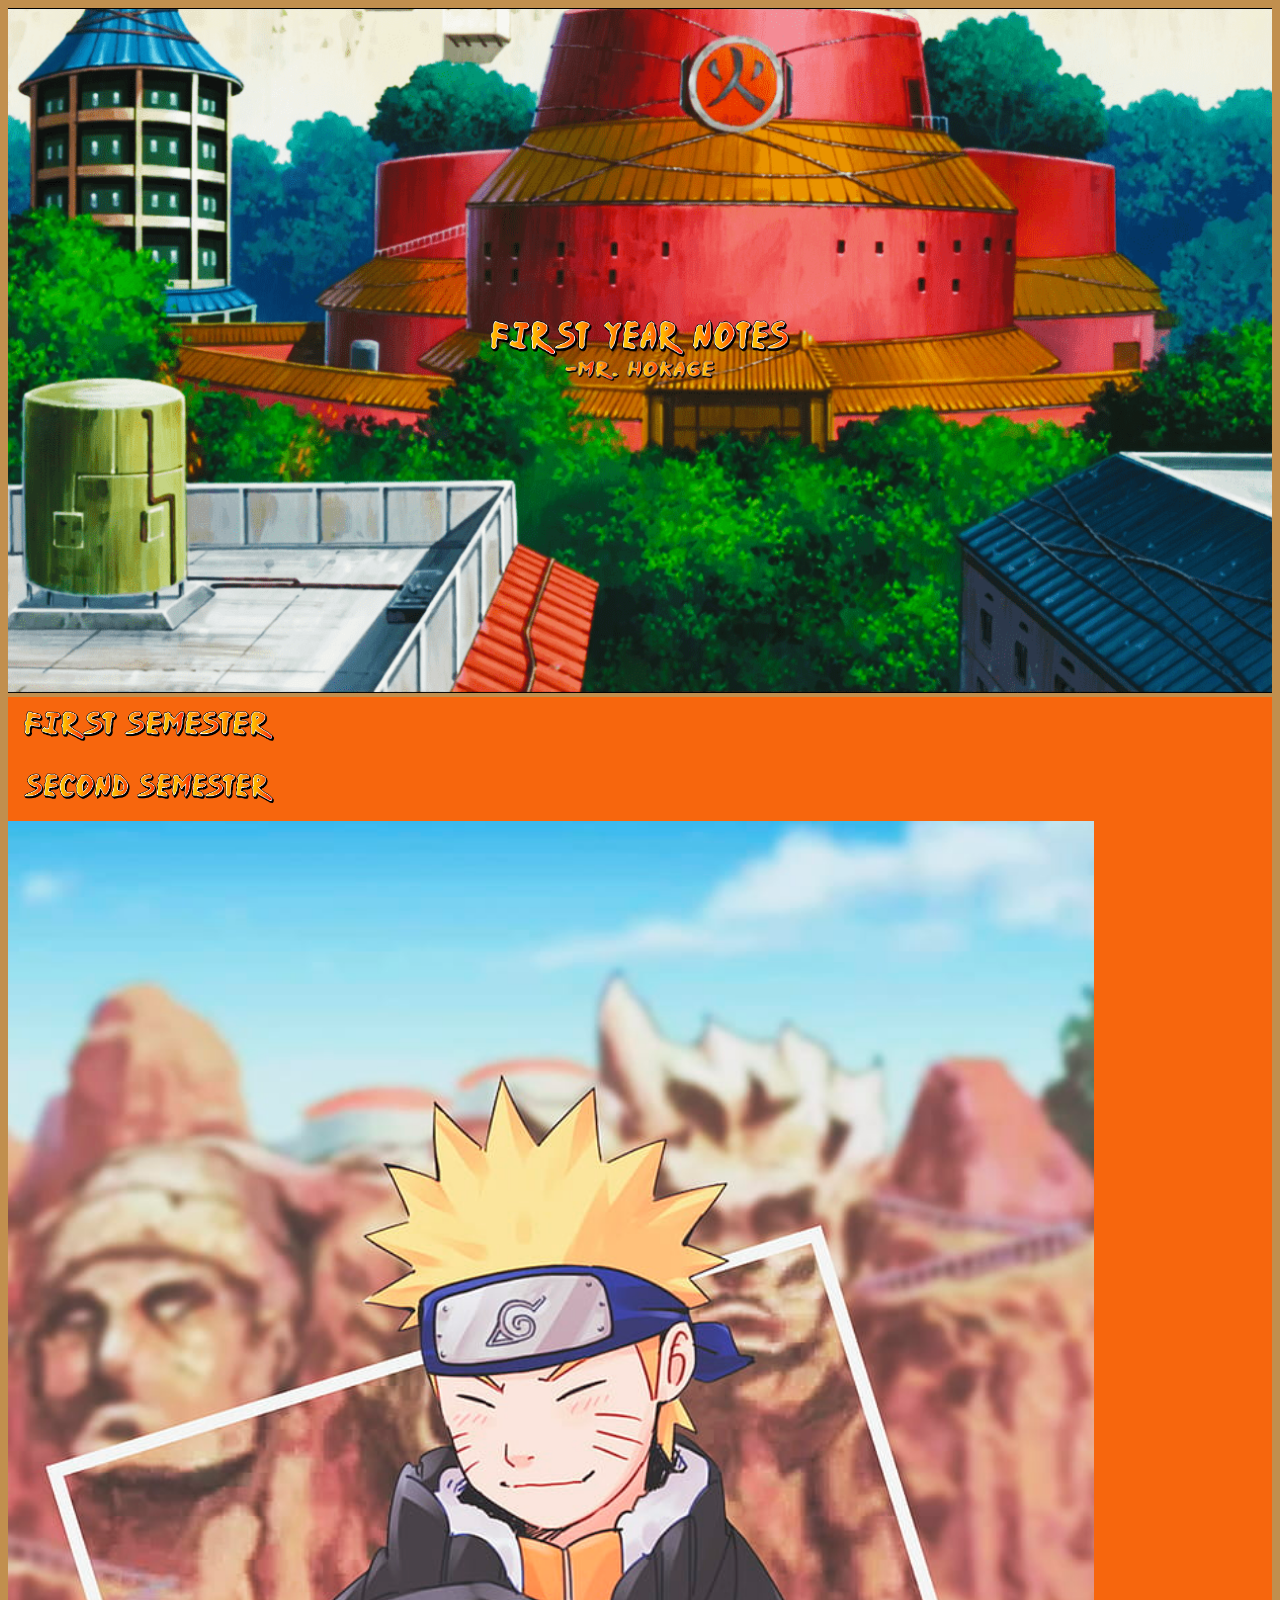
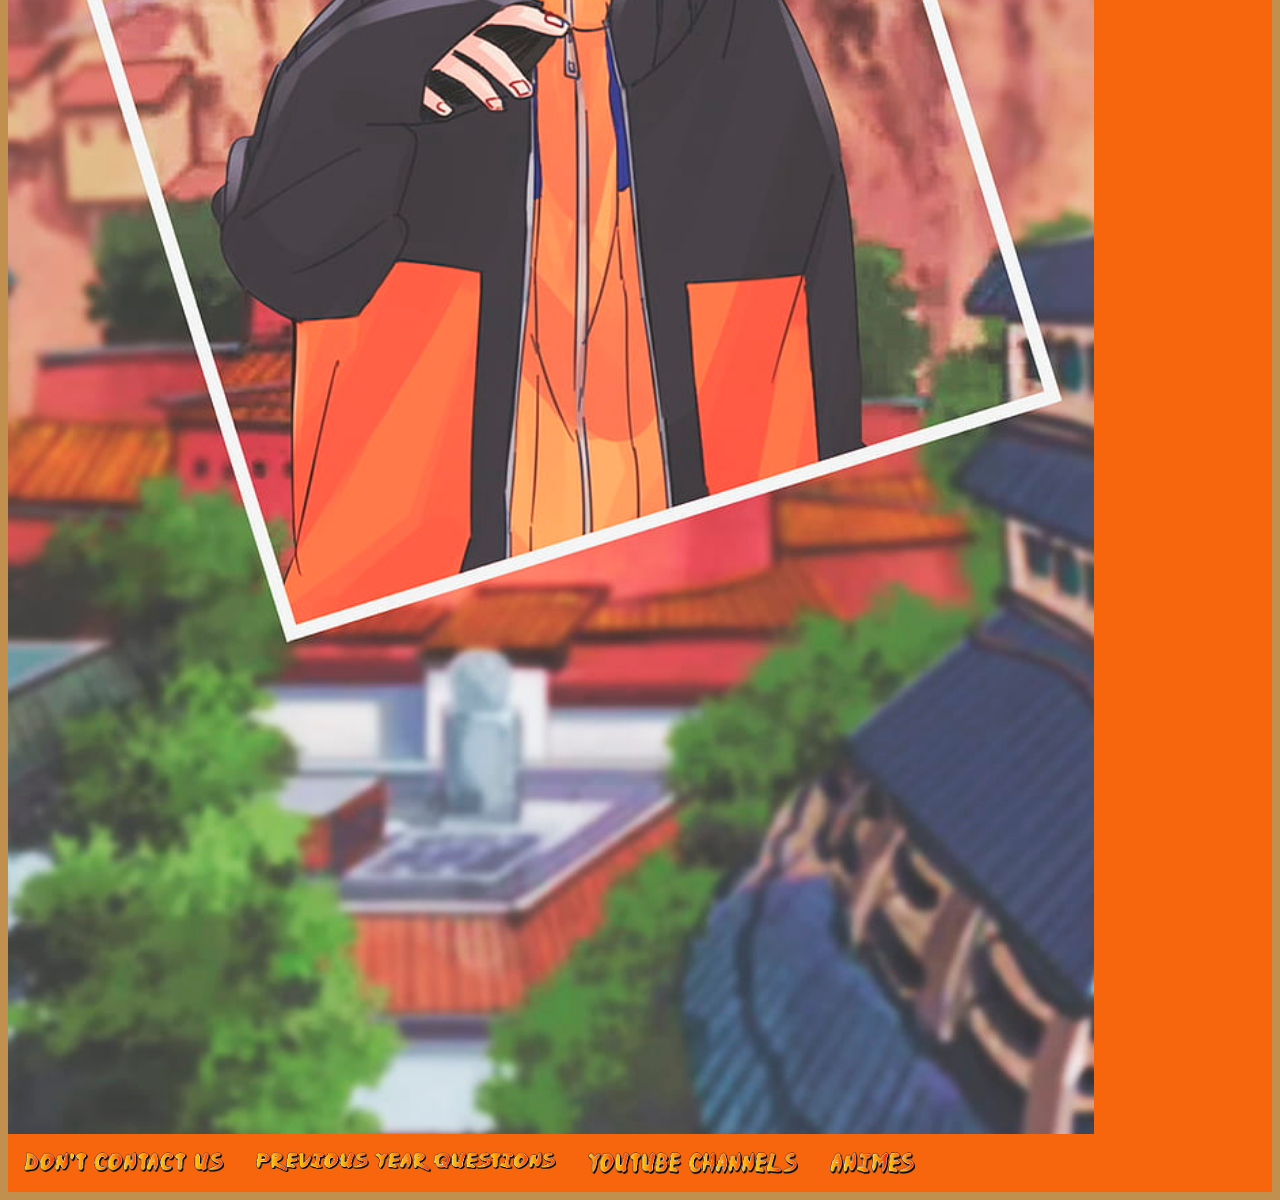
<file: index.html>
<!DOCTYPE html>
<html lang="en">
<head>
    <meta charset="UTF-8">
    <meta name="viewport" content="width=device-width, initial-scale=1.0">
    <title>College Notes</title>

    
</head>
<style>
    h1{text-align: center;}
</style>
<link rel="stylesheet" href="style.css">


<body>

 

    <div class="container">
        <img src="assets/2656238.webp" alt="Snow" style="width:100%;">
        <div class="centered">
          <img src="assets/fonts1.png" width="300">
        <br>
        <img src="assets/fonts 2.png" width="150" height="20">
        </div>
        
    
      </div>
      <div id="content">
        
    </div>

      <div class="navbar">
        
        

        <div class="dropdown">
            <button class="dropbtn"><img src="assets/1st sem.png" width="250" height="30">
              <i class="fa fa-caret-down"></i>
            </button>
            <div class="dropdown-content">
              <a href="https://drive.google.com/file/d/1um2m9aalrdAsUWiTsKs-oe1f9gaI6zeo/view">1. Syllabus</a>
              <a href="https://drive.google.com/drive/folders/1pyjoAegSNZNUeLZtaSLVuzNosgxiom-c">2. Mathematics I [ Credits-4 ]</a>
              <a href="https://drive.google.com/drive/folders/1AzIhTBoPd79ly6-RD29SHAVrKY7TQI2o?usp=share_link">3. Physics [ Credits-4 ]</a>
              <a href="https://drive.google.com/file/d/1eXaaGMkc3wBR1JmvhPXwvYPcqobOfQp0/view">4. Biological Science [ Credits-2 ]</a>
              <a href="https://drive.google.com/drive/folders/12rQnAogqUMGtk2sm0E_WRZ1NexXDMxFH">5. Basic of Electrical Engineering [ Credits-4 ]]</a>
              <a href="https://drive.google.com/drive/folders/1Pdd6yRnHajIfWQmmpZ3YodOrii5leCcB?usp=share_link">6. Programming for Problem Solving [ Credits-4 ]</a>
              <a href="file:///Users/mm/Desktop/Personal%20projects/7.%20College%20notes/index.html#h.ofu6gforxkd1">7.Workshop[Credits-1.5]</a>
           </div>
      </div>


      <div class="dropdown">
        <button class="dropbtn"><img src="assets/f2e989331d9fc64bc22b54b683ebff59.png" width="250" height="30">
          <i class="fa fa-caret-down"></i>
        </button>
        <div class="dropdown-content">
          <a href="https://drive.google.com/file/d/1um2m9aalrdAsUWiTsKs-oe1f9gaI6zeo/view">1. Syllabus</a>
          <a href="https://drive.google.com/drive/folders/1hSo1T9c6USP6lT-64BGXDSZzgH1rGjMy?usp=share_link">2. Mathematics II [ Credits-4 ]</a>
          <a href="https://drive.google.com/drive/folders/1RdBcZHLkOAGXdrh6RP_kFVyfM_Z3urii?usp=share_link">3. Chemistry [ Credits-4 ]</a>
          <a href="https://drive.google.com/drive/folders/1l632_pkRRf7ANqm8YCvwdXMRe27Hkn6F?usp=share_link">4. Environmental Sciences [ Credits-2 ]</a>
          <a href="https://drive.google.com/drive/folders/1Q0hX1KRZXDVFwfjyCFe9mwFjNSepHkxV?usp=share_link">5. Basics of Mechanical Engineering [ Credits-4 ]</a>
          <a href="https://drive.google.com/drive/folders/1ujKZA9MpeWxhvVc-0ZAOlz3_4Wt_Sqyu">6. Basics of Electronics and Communication Engineering [ Credits-4 ]</a>
          <a href="https://drive.google.com/file/d/1h8kOt78-EjoKpWuqZBMQw7a2-VECZcHE/view?usp=sharing">7. BECE LAB MANUAL</a>
      

      </div>


      <img src="assets/naruto.jpeg"  style="width:100%;">
      <footer style="text-align: center;">
        <a href="contact.html" ><img src="assets/dont cntact us.png" width="200" height="20"></a>

        <a href="pyq.html"> <img src="assets/pyq.png" width="300" height="20"> </a>
        <a href="youtube.html"> <img src="assets/utube.png" width="210" ></a>
        <a href="https://aniwatch.to/home"><img src="assets/animes.png" height="22"></a>
        
    </footer>
     
     

     

 
  
    
</body>
</html>
</file>
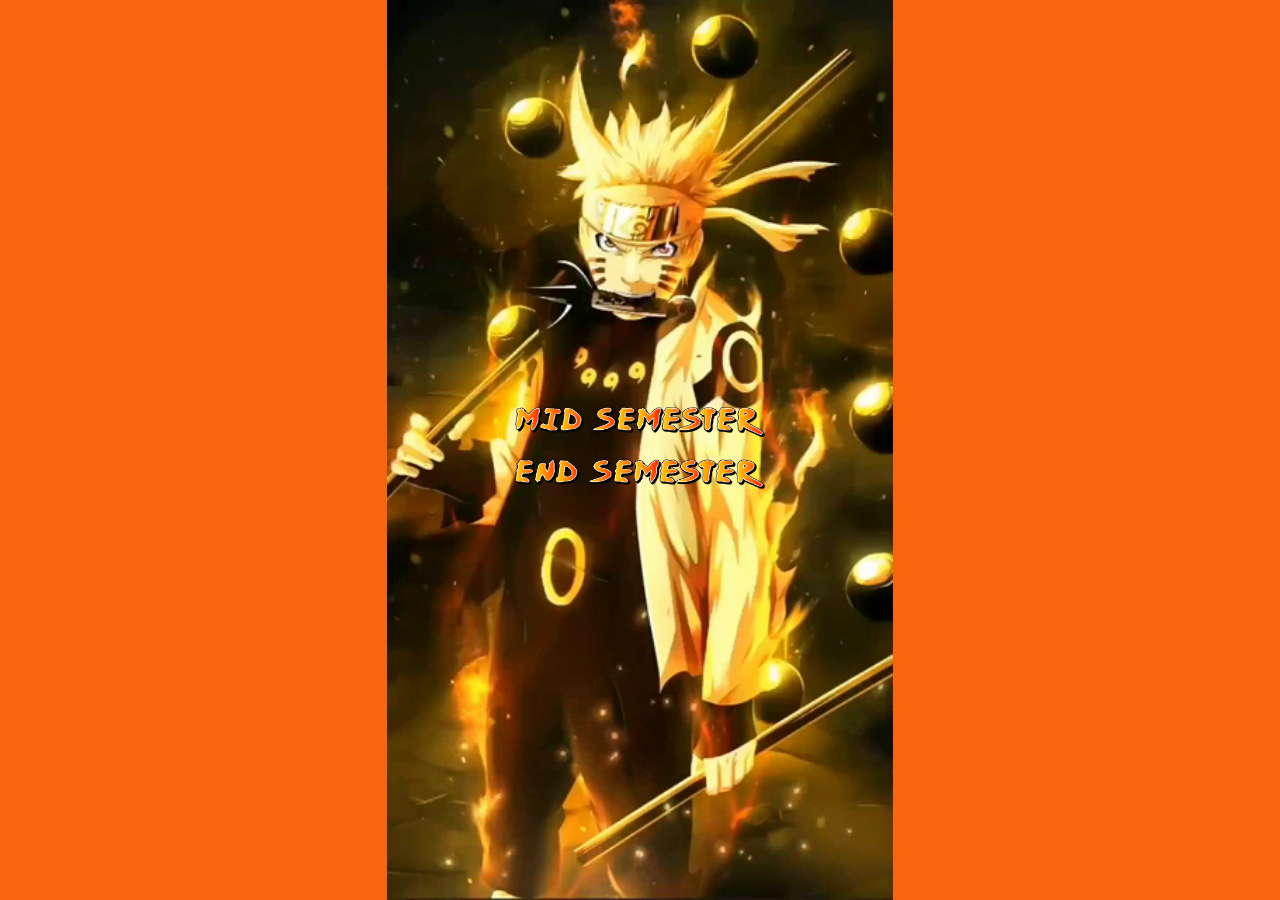
<file: pyq.html>
<!DOCTYPE html>
<html lang="en">
<head>
    <meta charset="UTF-8">
    <meta name="viewport" content="width=device-width, initial-scale=1.0">
    <title>Video Background Page</title>
    <style>
        body {
            margin: 0;
            padding: 0;
            overflow: hidden;
            font-family: Arial, sans-serif;
            background-color: #f7660d;
        }

        #video-background {
            position: fixed;
            top: 0;
            left: 0;
            width: 100%;
            height: 100%;
            z-index: -1;
        }

        #content {
            position: absolute;
            top: 0;
            left: 0;
            width: 100%;
            height: 100%;
            display: flex;
            flex-direction: column;
            justify-content: center;
            align-items: center;
            color: white;
            text-align: center;
        }

        h1 {
            font-size: 36px;
            margin-bottom: 20px;
        }

        p {
            font-size: 18px;
        }
    </style>
</head>
<body>
    <video autoplay muted loop id="video-background">
        <source src="assets/fire-naruto.mp4" type="video/mp4" width="100%">
        
    </video>
    
    <div id="content">
        <a href="https://drive.google.com/drive/u/0/folders/1wZL2IUY4MzLtj_MJodzW4rsZCGND_HT_"><img src="assets/mid sem.png" width="250" height="30"></a> 
        <br>
        <a href="https://drive.google.com/drive/u/0/folders/1otbFEFp9unD2sP54PHRRiAruYqSfVIBp" ><img src="assets/end sem.png" width="250" height="30"></a>
        
    </div>
</body>
</html>
</file>
<file: style.css>
.container {
    position: relative;
    text-align: center;
    color:rgb(242, 218, 62);
    font-family:Verdana, Geneva, Tahoma, sans-serif;
  }

  .centered {
    position: absolute;
    top: 50%;
    left: 50%;
    transform: translate(-50%, -50%);
  }

body{background-color:rgba(181, 121, 44, 0.841);}

/* Navbar container */
.navbar {
    overflow: hidden;
    background-color: #f7660d;
    font-family: Arial;
  }
  
  /* Links inside the navbar */
  .navbar a {
    float: left;
    font-size: 16px;
    color: white;
    text-align: center;
    padding: 14px 16px;
    text-decoration: none;
  }
  
  /* The dropdown container */
  .dropdown{
    float: left;
    overflow: hidden;
  }
  
  /* Dropdown button */
  .dropdown .dropbtn {
    font-size: 16px;
    border: none;
    outline: none;
    color: white;
    padding: 14px 16px;
    background-color: inherit;
    font-family: inherit; /* Important for vertical align on mobile phones */
    margin: 0; /* Important for vertical align on mobile phones */
  }
  
  /* Add a red background color to navbar links on hover */
  .navbar a:hover, .dropdown:hover .dropbtn {
    background-color: red;
  }
  
  /* Dropdown content (hidden by default) */
  .dropdown-content {
    display: none;
    position: absolute;
    background-color: #f9f9f9;
    min-width: 160px;
    box-shadow: 0px 8px 16px 0px rgba(0,0,0,0.2);
    z-index: 1;
  }
  
  /* Links inside the dropdown */
  .dropdown-content a {
    float: none;
    color: black;
    padding: 12px 16px;
    text-decoration: none;
    display: block;
    text-align: left;
  }
  
  /* Add a grey background color to dropdown links on hover */
  .dropdown-content a:hover {
    background-color: #ddd;
  }
  
  /* Show the dropdown menu on hover */
  .dropdown:hover .dropdown-content {
    display: block;
  }

  #myVideo {
    position: fixed;
    right: 0;
    bottom: 0;
    min-width: 100%;
    min-height: 100%;
  }
  
  /* Add some content at the bottom of the video/page */
  .content {
    position: fixed;
    bottom: 0;
    background: rgba(0, 0, 0, 0.5);
    color: #f1f1f1;
    width: 100%;
    padding: 20px;
  }
  
  /* Style the button used to pause/play the video */
  #myBtn {
    width: 200px;
    font-size: 18px;
    padding: 10px;
    border: none;
    background: #000;
    color: #fff;
    cursor: pointer;
  }
  
  #myBtn:hover {
    background: #ddd;
    color: black;
  }
</file>
